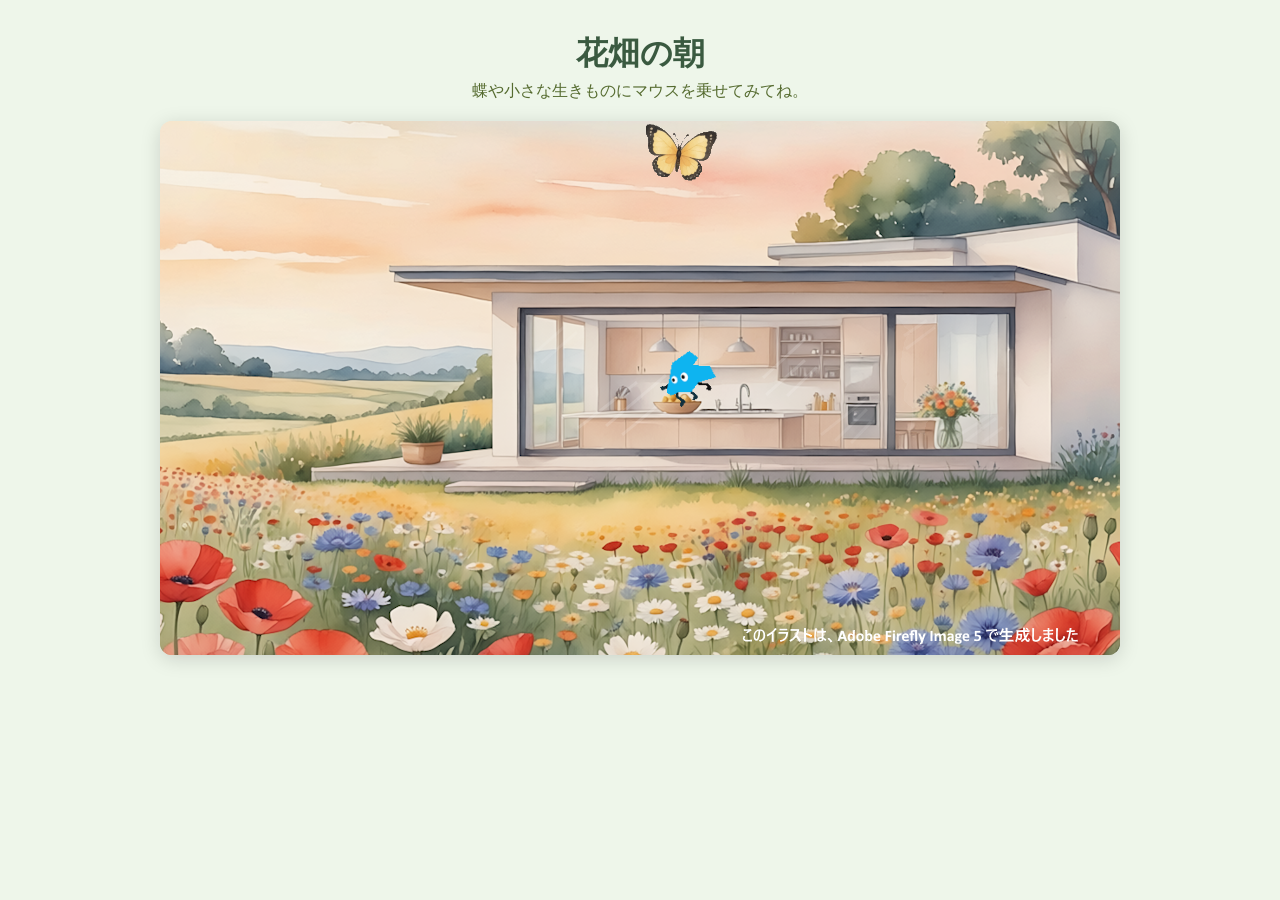
<file: index.html>
<!DOCTYPE html>
<html lang="ja">
<head>
  <meta charset="utf-8">
  <meta name="viewport" content="width=device-width, initial-scale=1.0">
  <title>花畑の朝</title>
  <link rel="stylesheet" href="style.css">
</head>
<body>

  <h1>花畑の朝</h1>
  <p class="lead">蝶や小さな生きものにマウスを乗せてみてね。</p>

  <div class="stage">
    <img class="bg" src="bg0.png" alt="花畑と家（うしろの背景）">
    <img class="foo" src="foo.gif" alt="小さな生きもの">
    <img class="bg front" src="bg1.png" alt="花畑と家（手前の背景・窓が半透明）">

    <img class="butterfly" src="butterfly.gif" alt="蝶">
    <img class="butterfly" src="butterfly.gif" alt="蝶">
    <img class="butterfly" src="butterfly.gif" alt="蝶">
  </div>

  <script src="script.js"></script>
</body>
</html>
</file>
<file: style.css>
/* ページ全体 */
body {
  margin: 0;
  padding: 2rem 1rem;
  font-family: "Hiragino Sans", "Noto Sans JP", "Yu Gothic", "Meiryo", sans-serif;
  background: #eef6ea;
  text-align: center;
}

h1 {
  margin: 0 0 0.3rem;
  color: #3a5a40;
}

.lead {
  margin: 0 0 1.2rem;
  color: #556b2f;
}

/* ステージ（背景画像と同じ 960×534 の箱） */
.stage {
  position: relative;
  width: 960px;
  height: 534px;
  margin: 0 auto;
  overflow: hidden;
  border-radius: 12px;
  box-shadow: 0 4px 20px rgba(0, 0, 0, 0.15);
}

/* 背景 2 枚（bg0：うしろ／bg1：手前） */
.bg {
  position: absolute;
  left: 0;
  top: 0;
  width: 960px;
  height: 534px;
}

.bg.front {
  z-index: 3;
  pointer-events: none;
}

/* 小さな生きもの */
.foo {
  position: absolute;
  width: 56px;
  left: 500px;
  top: 230px;
  z-index: 2;
  transition: left 0.6s ease, top 0.6s ease;
  cursor: pointer;
}

/* 蝶 */
.butterfly {
  position: absolute;
  width: 80px;
  z-index: 4;
  transition: left 0.5s ease, top 0.5s ease;
  cursor: pointer;
}

.butterfly:nth-of-type(1) { left: 80px;  top: 400px; }
.butterfly:nth-of-type(2) { left: 420px; top: 450px; }
.butterfly:nth-of-type(3) { left: 780px; top: 410px; }

@media (max-width: 1000px) {
  .stage {
    transform: scale(calc(100vw / 1000));
    transform-origin: top center;
  }
}
</file>
